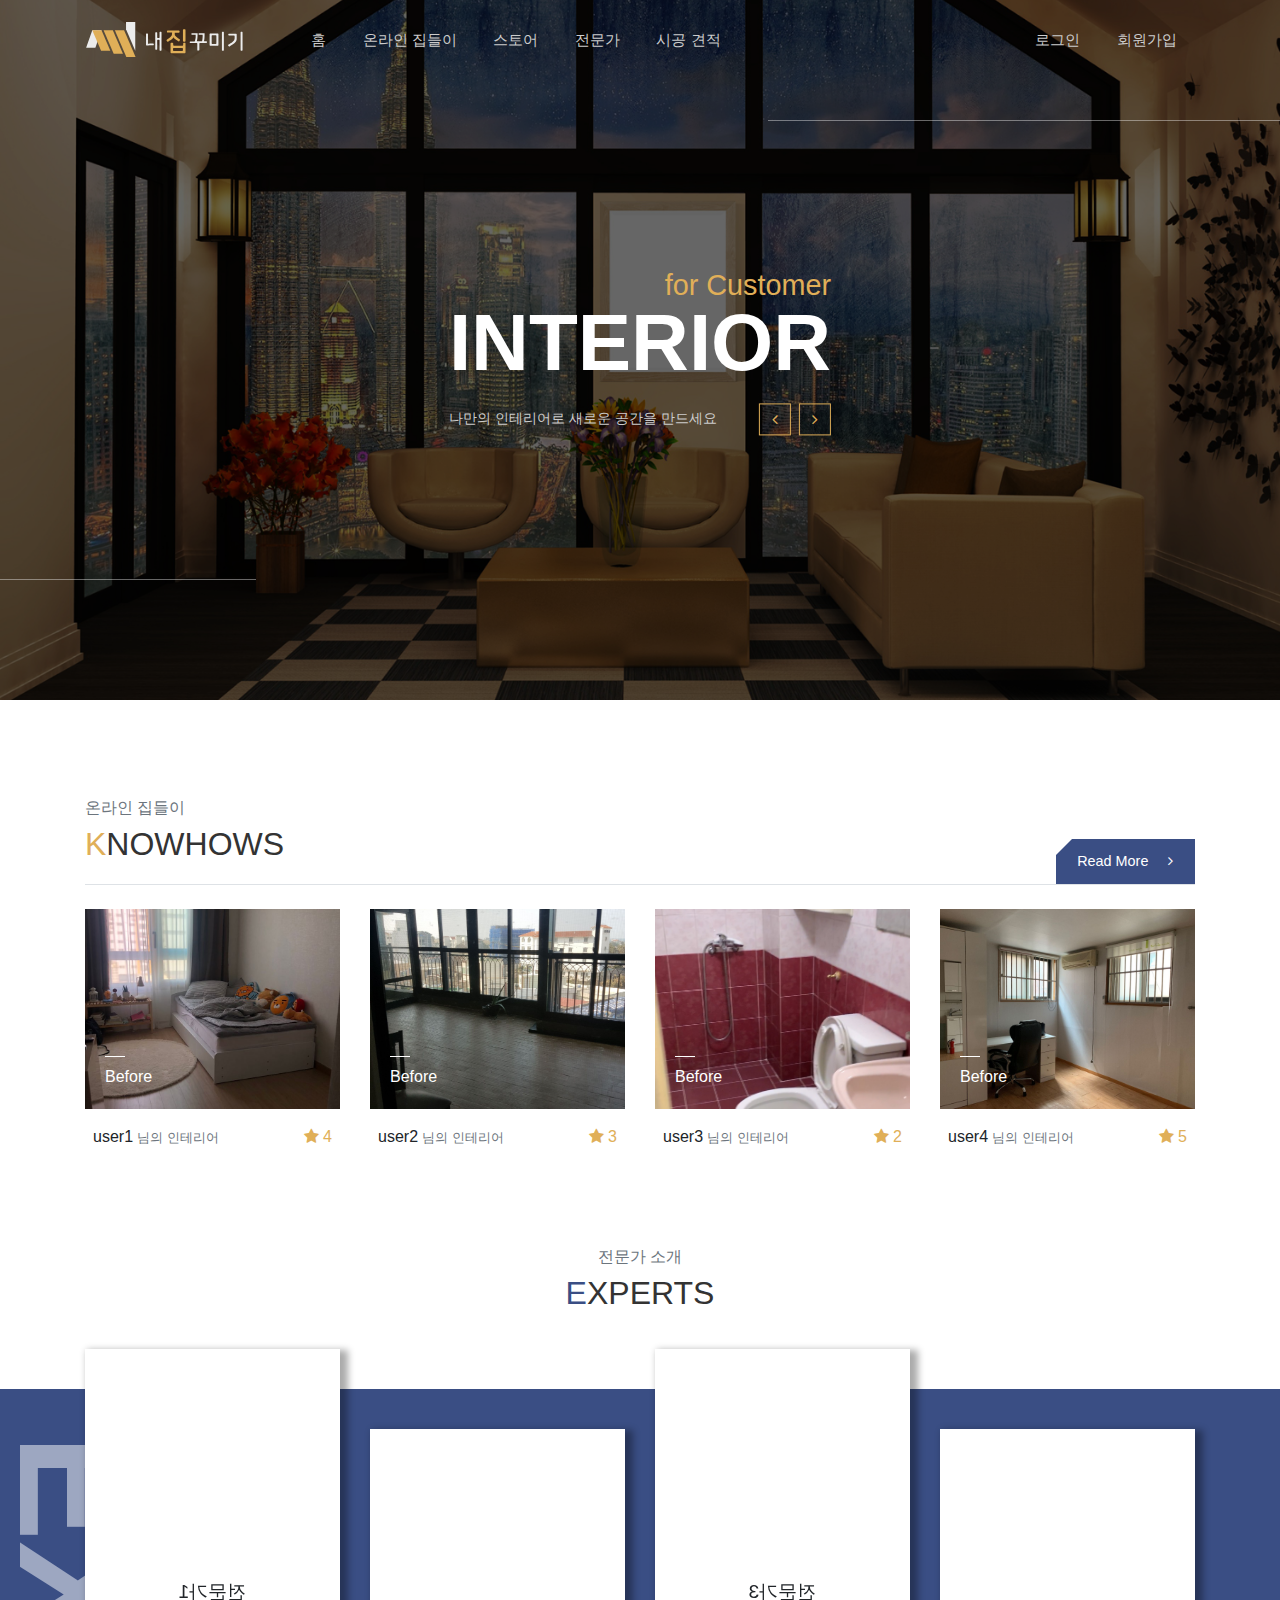
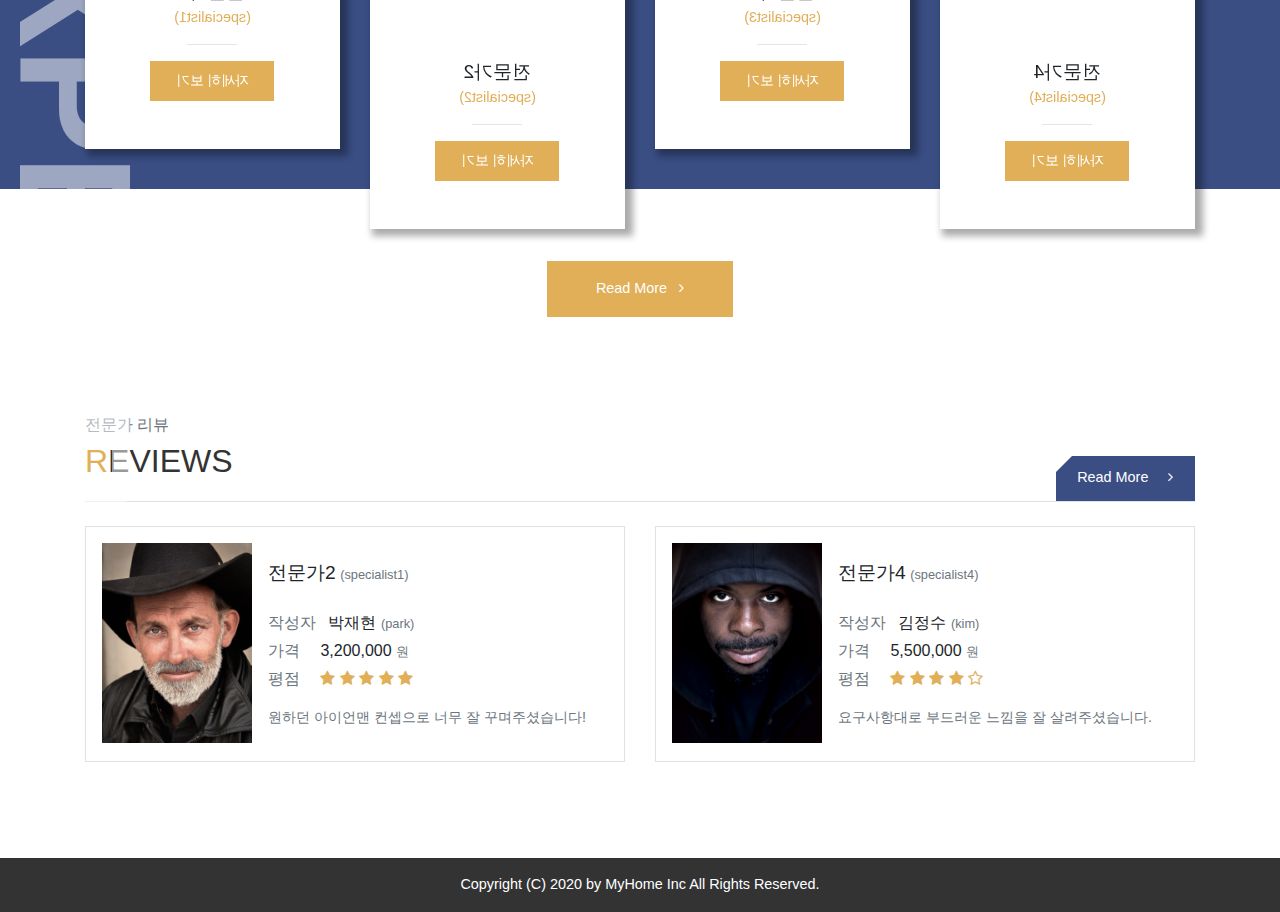
<file: public/index.html>
<!DOCTYPE html>
<html lang="en">
<head>
    <meta charset="UTF-8">
    <meta name="viewport" content="width=device-width, initial-scale=1.0">
    <title>내집꾸미기</title>
    <script src="./resources/jquery-3.4.1.min.js"></script>
    <link rel="stylesheet" href="./resources/bootstrap-4.3.1-dist/css/bootstrap.min.css">
    <script src="./resources/bootstrap-4.3.1-dist/js/bootstrap.min.js"></script>
    <link rel="stylesheet" href="./resources/fontawesome/css/font-awesome.min.css">
    <link rel="stylesheet" href="./resources/css/style.css">
</head>
<body>
    <!-- 헤더영역   -->
    <header>
        <div class="container h-100">
            <div class="d-between h-100">
                <div class="d-align-center">
                    <a href="./index.html">
                        <img src="./resources/images/logo.svg" alt="내집꾸미기" title="내집꾸미기" height="40">
                    </a>
                    <div class="nav ml-5 d-none d-lg-flex">
                        <a href="./index.html">홈</a>
                        <a href="#">온라인 집들이</a>
                        <a href="./store.html">스토어</a>
                        <a href="#">전문가</a>
                        <a href="#">시공 견적</a>
                    </div>
                </div>
                <div class="d-align-center">
                    <div class="auth d-none d-lg-flex">
                        <a href="#">로그인</a>
                        <a href="#">회원가입</a>
                    </div>
                    <div class="menu-icon d-lg-none">
                        <span></span>
                        <span></span>
                        <span></span>
                    </div>
                    <div class="menu d-lg-none">
                        <div class="m-nav">
                            <a href="./index.html">홈</a>
                            <a href="#">온라인 집들이</a>
                            <a href="./store.html">스토어</a>
                            <a href="#">전문가</a>
                            <a href="#">시공 견적</a>
                        </div>
                        <div class="m-auth mt-3">
                            <a href="#">로그인</a>
                            <a href="#">회원가입</a>
                        </div>
                    </div>
                </div>
            </div>
        </div>
    </header>
    <!-- /헤더영역 -->

    <!-- 비주얼 영역 -->
    <input hidden type="radio" name="slide" id="slide-1" checked>
    <input hidden type="radio" name="slide" id="slide-2">
    <input hidden type="radio" name="slide" id="slide-3">
    <input hidden type="radio" name="slide" id="slide-4">
    <input hidden type="radio" name="slide" id="slide-5">
    <input hidden type="radio" name="slide" id="slide-6">
    <input hidden type="radio" name="slide" id="slide-1-copy">
    <input hidden type="radio" name="slide" id="slide-2-copy">
    <input hidden type="radio" name="slide" id="slide-3-copy">
    <input hidden type="radio" name="slide" id="slide-4-copy">
    <input hidden type="radio" name="slide" id="slide-5-copy">
    <input hidden type="radio" name="slide" id="slide-6-copy">
    <div id="visual">
        <div class="design-line"></div>
        <div class="design-line"></div>
        <div class="images">
            <img src="./resources/images/slides/1.jpg" alt="슬라이드 이미지" title="슬라이드 이미지">
            <img src="./resources/images/slides/2.jpg" alt="슬라이드 이미지" title="슬라이드 이미지">
            <img src="./resources/images/slides/3.jpg" alt="슬라이드 이미지" title="슬라이드 이미지">
        </div>
        <div class="position-center">
            <div class="fx-5 text-gold text-right fx-sm-4">for Customer</div>
            <div class="fx-8 text-white font-weight-bolder segoe mt-n4 fx-sm-7">INTERIOR</div>
            <div class="d-between flex-column flex-lg-row">
                <div class="fx-n2 text-gray mb-4 mb-lg-0">나만의 인테리어로 새로운 공간을 만드세요</div>
                <div class="buttons">
                    <div class="left-btn mr-2">
                        <i class="fa fa-angle-left"></i>
                        <label for="slide-5" class="label-1"></label>
                        <label for="slide-1" class="label-2"></label>
                        <label for="slide-6" class="label-3"></label>
                        <label for="slide-3" class="label-4"></label>
                        <label for="slide-5-copy" class="label-1-copy"></label>
                        <label for="slide-1-copy" class="label-2-copy"></label>
                        <label for="slide-6-copy" class="label-3-copy"></label>
                        <label for="slide-3-copy" class="label-4-copy"></label>
                    </div>
                    <div class="right-btn">
                        <i class="fa fa-angle-right"></i>
                        <label for="slide-2" class="label-1"></label>
                        <label for="slide-3" class="label-2"></label>
                        <label for="slide-4" class="label-3"></label>
                        <label for="slide-1" class="label-4"></label>
                        <label for="slide-2-copy" class="label-1-copy"></label>
                        <label for="slide-3-copy" class="label-2-copy"></label>
                        <label for="slide-4-copy" class="label-3-copy"></label>
                        <label for="slide-1-copy" class="label-4-copy"></label>
                    </div>
                </div>
            </div>
        </div>
    </div>
    <!-- /비주얼 영역 -->
    <!-- 온라인 집들이 -->
    <div class="container padding">
        <div class="d-between border-bottom align-items-end">
            <div class="pb-3">
                <span class="text-muted">온라인 집들이</span>
                <div class="title">KNOWHOWS</div>
            </div>
            <button class="button-label">
                Read More
                <i class="fa fa-angle-right ml-3"></i>
            </button>
        </div>
        <div class="row mt-4">
            <div class="col-lg-3 col-md-6 mb-5 mb-lg-0">
                <div class="knowhow-item">
                    <div class="images">
                        <img class="fit-cover" src="./resources/images/knowhows/1_before.jpg" alt="Before 이미지" title="Before 이미지">
                        <img class="fit-cover" src="./resources/images/knowhows/1_after.jpg" alt="After 이미지" title="After 이미지">
                    </div>
                    <div class="mt-3 px-2 d-between">
                        <div>
                            <span>user1</span>
                            <small class="text-muted">님의 인테리어</small>
                        </div>
                        <div class="text-gold">
                            <i class="fa fa-star"></i>
                            4
                        </div>
                    </div>
                </div>
            </div>
            <div class="col-lg-3 col-md-6 mb-5 mb-lg-0">
                <div class="knowhow-item">
                    <div class="images">
                        <img class="fit-cover" src="./resources/images/knowhows/2_before.jpg" alt="Before 이미지" title="Before 이미지">
                        <img class="fit-cover" src="./resources/images/knowhows/2_after.jpg" alt="After 이미지" title="After 이미지">
                    </div>
                    <div class="mt-3 px-2 d-between">
                        <div>
                            <span>user2</span>
                            <small class="text-muted">님의 인테리어</small>
                        </div>
                        <div class="text-gold">
                            <i class="fa fa-star"></i>
                            3
                        </div>
                    </div>
                </div>
            </div>
            <div class="col-lg-3 col-md-6 mb-5 mb-lg-0">
                <div class="knowhow-item">
                    <div class="images">
                        <img class="fit-cover" src="./resources/images/knowhows/3_before.jpg" alt="Before 이미지" title="Before 이미지">
                        <img class="fit-cover" src="./resources/images/knowhows/3_after.jpg" alt="After 이미지" title="After 이미지">
                    </div>
                    <div class="mt-3 px-2 d-between">
                        <div>
                            <span>user3</span>
                            <small class="text-muted">님의 인테리어</small>
                        </div>
                        <div class="text-gold">
                            <i class="fa fa-star"></i>
                            2
                        </div>
                    </div>
                </div>
            </div>
            <div class="col-lg-3 col-md-6 mb-5 mb-lg-0">
                <div class="knowhow-item">
                    <div class="images">
                        <img class="fit-cover" src="./resources/images/knowhows/4_before.jpg" alt="Before 이미지" title="Before 이미지">
                        <img class="fit-cover" src="./resources/images/knowhows/4_after.jpg" alt="After 이미지" title="After 이미지">
                    </div>
                    <div class="mt-3 px-2 d-between">
                        <div>
                            <span>user4</span>
                            <small class="text-muted">님의 인테리어</small>
                        </div>
                        <div class="text-gold">
                            <i class="fa fa-star"></i>
                            5
                        </div>
                    </div>
                </div>
            </div>
        </div>
    </div>
    <!-- /온라인 집들이 -->

    <!-- 전문가 영역 -->
    <div class="text-center text-center pb-5">
        <span class="text-muted">전문가 소개</span>
        <div class="title blue">EXPERTS</div>
    </div>
    <div class="bg-blue my-4 position-relative">
        <div class="design-text d-none d-lg-block">EXPERTS</div>
        <div class="container">
            <div class="row">
                <div class="expert-item col-lg-3 col-6 mb-4 mb-lg-0">
                    <div class="inner">
                        <div class="front">
                            <img class="fit-cover" src="./resources/images/specialist/specialist1.jpg" alt="전문가 이미지" title="전문가 이미지">
                        </div>
                        <div class="back bg-white px-3 py-5 d-flex flex-column-reverse">
                            <div class="d-flex flex-column align-items-center">
                                <div class="fx-2">전문가1</div>
                                <div class="fx-n2 text-gold">(specialist1)</div>
                                <hr style="width: 50px;">
                                <button class="hover-opacity bg-gold text-white fx-n2 px-4 py-2">자세히 보기</button>
                            </div>
                        </div>
                    </div>
                </div>
                <div class="expert-item col-lg-3 col-6 mb-4 mb-lg-0">
                    <div class="inner">
                        <div class="front">
                            <img class="fit-cover" src="./resources/images/specialist/specialist2.jpg" alt="전문가 이미지" title="전문가 이미지">
                        </div>
                        <div class="back bg-white px-3 py-5 d-flex flex-column-reverse">
                            <div class="d-flex flex-column align-items-center">
                                <div class="fx-2">전문가2</div>
                                <div class="fx-n2 text-gold">(specialist2)</div>
                                <hr style="width: 50px;">
                                <button class="hover-opacity bg-gold text-white fx-n2 px-4 py-2">자세히 보기</button>
                            </div>
                        </div>
                    </div>
                </div>
                <div class="expert-item col-lg-3 col-6">
                    <div class="inner">
                        <div class="front">
                            <img class="fit-cover" src="./resources/images/specialist/specialist3.jpg" alt="전문가 이미지" title="전문가 이미지">
                        </div>
                        <div class="back bg-white px-3 py-5 d-flex flex-column-reverse">
                            <div class="d-flex flex-column align-items-center">
                                <div class="fx-2">전문가3</div>
                                <div class="fx-n2 text-gold">(specialist3)</div>
                                <hr style="width: 50px;">
                                <button class="hover-opacity bg-gold text-white fx-n2 px-4 py-2">자세히 보기</button>
                            </div>
                        </div>
                    </div>
                </div>
                <div class="expert-item col-lg-3 col-6">
                    <div class="inner">
                        <div class="front">
                            <img class="fit-cover" src="./resources/images/specialist/specialist4.jpg" alt="전문가 이미지" title="전문가 이미지">
                        </div>
                        <div class="back bg-white px-3 py-5 d-flex flex-column-reverse">
                            <div class="d-flex flex-column align-items-center">
                                <div class="fx-2">전문가4</div>
                                <div class="fx-n2 text-gold">(specialist4)</div>
                                <hr style="width: 50px;">
                                <button class="hover-opacity bg-gold text-white fx-n2 px-4 py-2">자세히 보기</button>
                            </div>
                        </div>
                    </div>
                </div>
            </div>
        </div>
    </div>
    <div class="text-center pt-5">
        <button class="bg-gold text-white px-5 py-3 fx-n2 hover-opacity">
            Read More
            <i class="fa fa-angle-right ml-2"></i>
        </button>
    </div>
    <!-- /전문가 영역 -->

    <!-- 리뷰 영역 -->
    <div class="container padding">
        <div class="d-between border-bottom align-items-end">
            <div class="pb-3">
                <span class="text-muted">전문가 리뷰</span>
                <div class="title">REVIEWS</div>
            </div>
            <button class="button-label">
                Read More
                <i class="fa fa-angle-right ml-3"></i>
            </button>
        </div>
        <div class="row mt-4">
            <div class="col-lg-6 mb-4 mb-lg-0">
                <div class="review-item d-flex p-3 border">
                    <div class="image">
                        <img src="./resources/images/specialist/specialist2.jpg" alt="전문가 이미지" title="전문가 이미지" class="fit-cover">
                    </div>
                    <div class="info p-3">
                        <div>
                            <span class="fx-2">전문가2</span>
                            <small class="text-muted">(specialist1)</small>
                        </div>
                        <div class="mt-4">
                            <span class="text-muted">작성자</span>
                            <span class="ml-2">박재현</span>
                            <small class="text-muted">(park)</small>
                        </div>
                        <div class="mt-1">
                            <span class="text-muted">가격</span>
                            <span class="ml-3">3,200,000</span>
                            <small class="text-muted">원</small>
                        </div>
                        <div class="mt-1">
                            <span class="text-muted">평점</span>
                            <span class="ml-3 text-gold">
                                <i class="fa fa-star"></i>
                                <i class="fa fa-star"></i>
                                <i class="fa fa-star"></i>
                                <i class="fa fa-star"></i>
                                <i class="fa fa-star"></i>
                            </span>
                        </div>
                        <div class="mt-3">
                            <p class="text-ellipsis fx-n2 text-muted">원하던 아이언맨 컨셉으로 너무 잘 꾸며주셨습니다!</p>
                        </div>
                    </div>
                </div>
            </div>
            <div class="col-lg-6 mb-4 mb-lg-0">
                <div class="review-item d-flex p-3 border">
                    <div class="image">
                        <img src="./resources/images/specialist/specialist4.jpg" alt="전문가 이미지" title="전문가 이미지" class="fit-cover">
                    </div>
                    <div class="info p-3">
                        <div>
                            <span class="fx-2">전문가4</span>
                            <small class="text-muted">(specialist4)</small>
                        </div>
                        <div class="mt-4">
                            <span class="text-muted">작성자</span>
                            <span class="ml-2">김정수</span>
                            <small class="text-muted">(kim)</small>
                        </div>
                        <div class="mt-1">
                            <span class="text-muted">가격</span>
                            <span class="ml-3">5,500,000</span>
                            <small class="text-muted">원</small>
                        </div>
                        <div class="mt-1">
                            <span class="text-muted">평점</span>
                            <span class="ml-3 text-gold">
                                <i class="fa fa-star"></i>
                                <i class="fa fa-star"></i>
                                <i class="fa fa-star"></i>
                                <i class="fa fa-star"></i>
                                <i class="fa fa-star-o"></i>
                            </span>
                        </div>
                        <div class="mt-3">
                            <p class="text-ellipsis fx-n2 text-muted">요구사항대로 부드러운 느낌을 잘 살려주셨습니다.</p>
                        </div>
                    </div>
                </div>
            </div>
        </div>
    </div>
    <!-- /리뷰 영역 -->
    <!-- 푸터 영역 -->
    <footer style="background-color: #333;">
        <div class="text-white fx-n2 text-center py-3">Copyright (C) 2020 by MyHome Inc All Rights Reserved.</div>
    </footer>
    <!-- /푸터 영역 -->
</body>
</html>
</file>
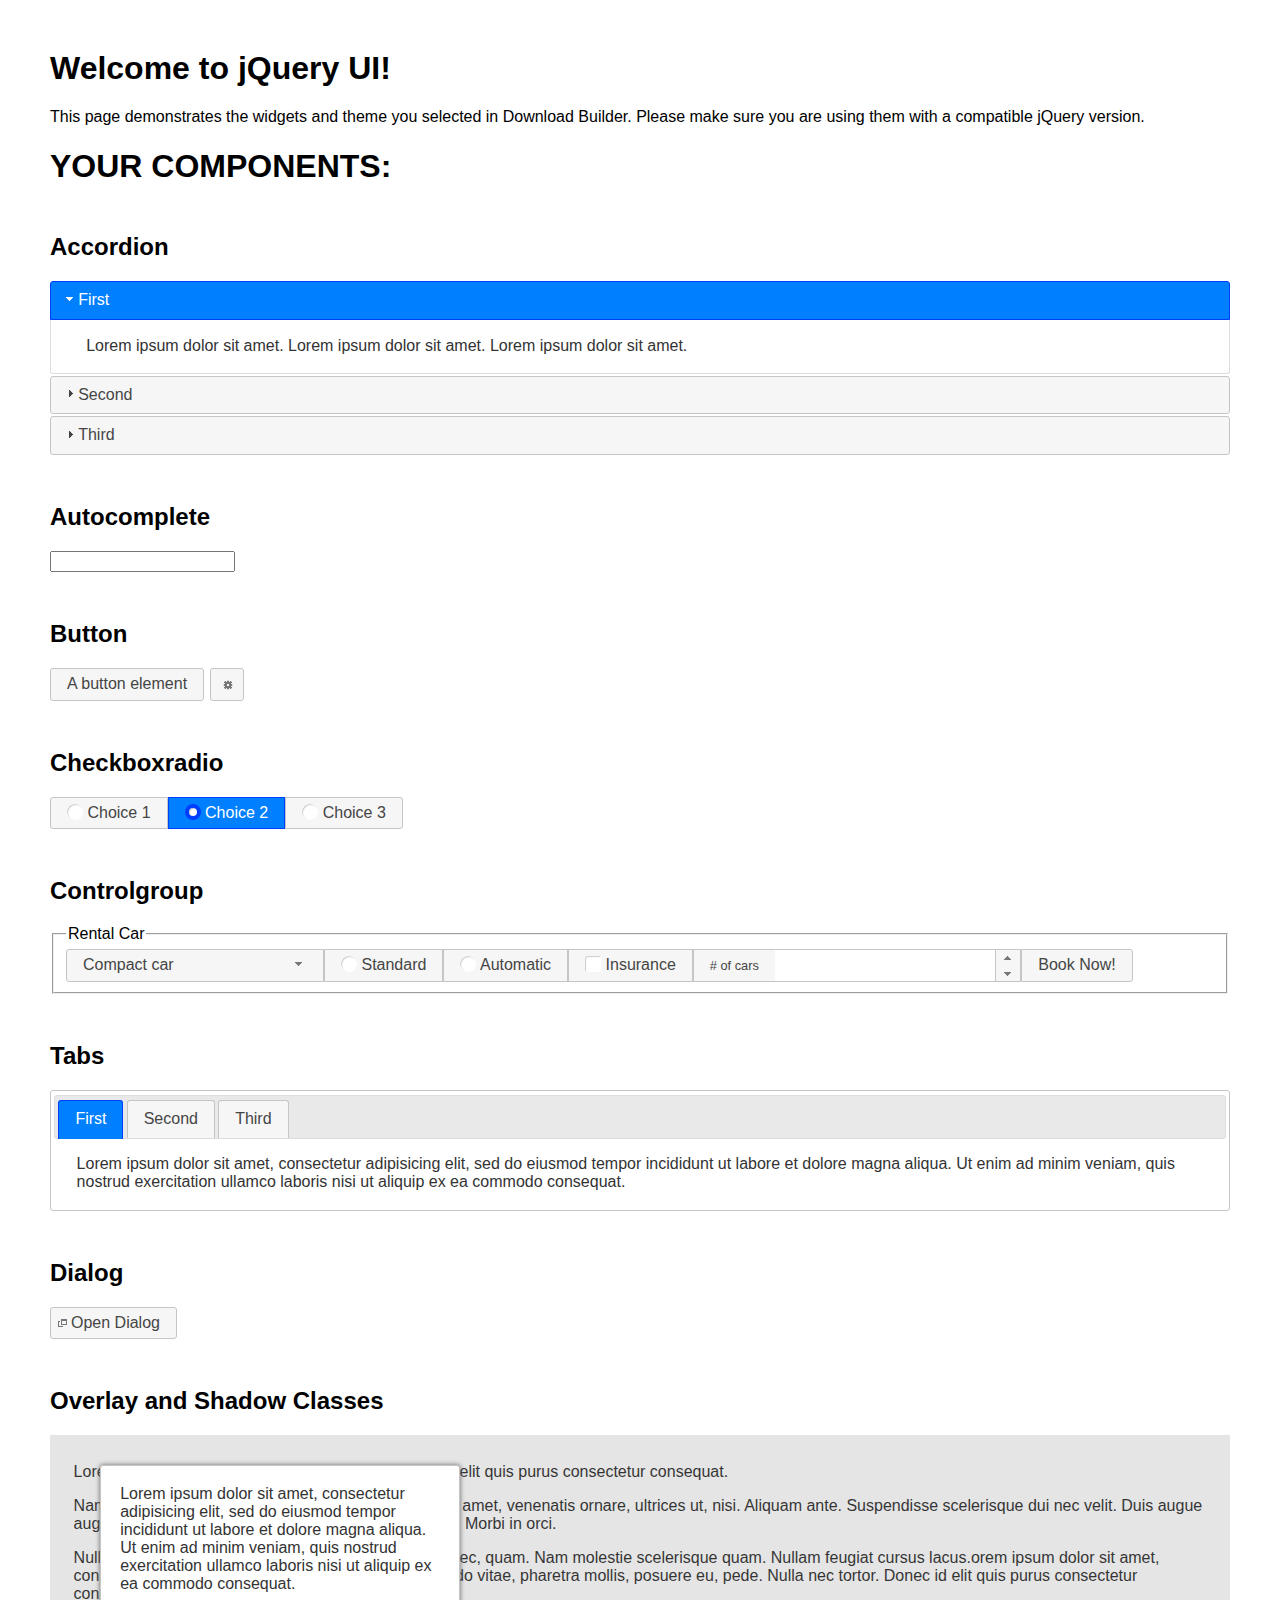
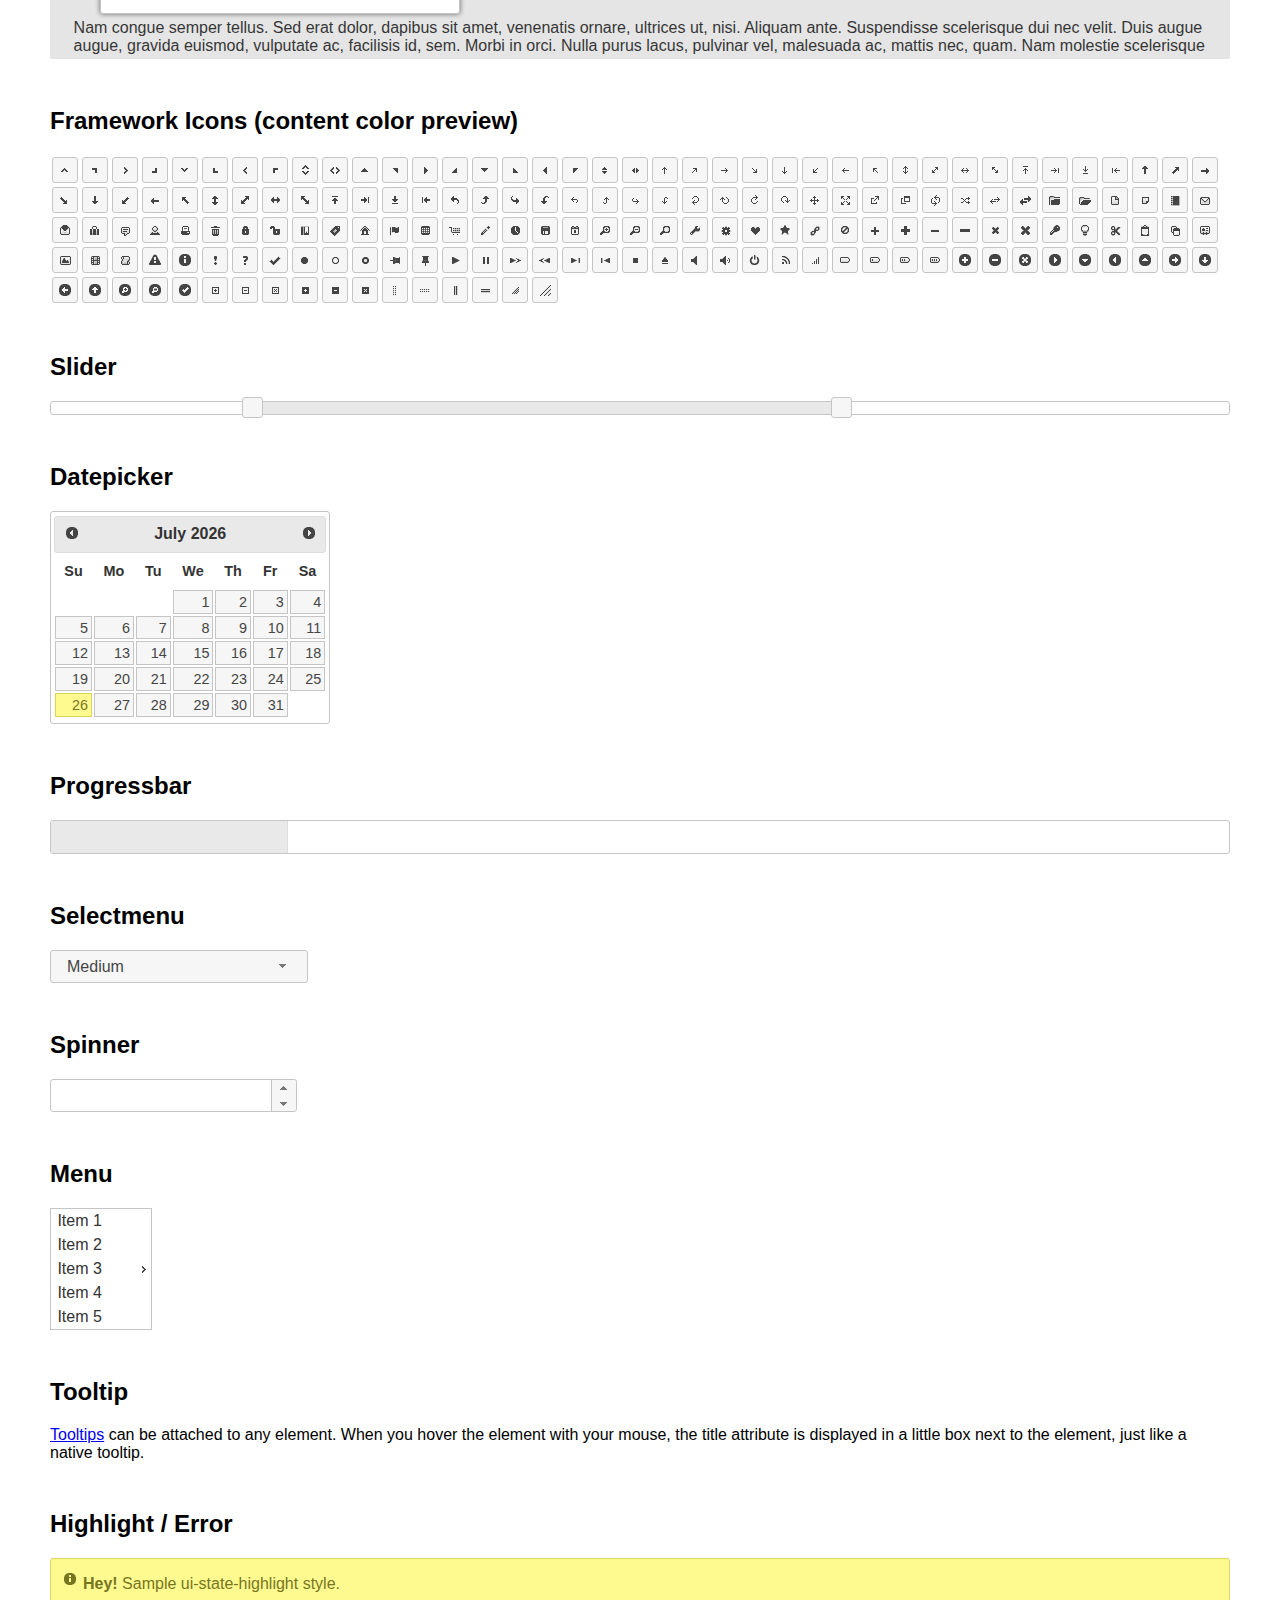
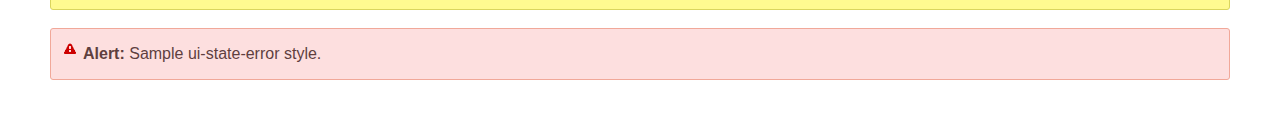
<file: public/resources/jquery-ui-1.12.1.custom/index.html>
<!doctype html>
<html lang="us">
<head>
	<meta charset="utf-8">
	<title>jQuery UI Example Page</title>
	<link href="jquery-ui.css" rel="stylesheet">
	<style>
	body{
		font-family: "Trebuchet MS", sans-serif;
		margin: 50px;
	}
	.demoHeaders {
		margin-top: 2em;
	}
	#dialog-link {
		padding: .4em 1em .4em 20px;
		text-decoration: none;
		position: relative;
	}
	#dialog-link span.ui-icon {
		margin: 0 5px 0 0;
		position: absolute;
		left: .2em;
		top: 50%;
		margin-top: -8px;
	}
	#icons {
		margin: 0;
		padding: 0;
	}
	#icons li {
		margin: 2px;
		position: relative;
		padding: 4px 0;
		cursor: pointer;
		float: left;
		list-style: none;
	}
	#icons span.ui-icon {
		float: left;
		margin: 0 4px;
	}
	.fakewindowcontain .ui-widget-overlay {
		position: absolute;
	}
	select {
		width: 200px;
	}
	</style>
</head>
<body>

<h1>Welcome to jQuery UI!</h1>

<div class="ui-widget">
	<p>This page demonstrates the widgets and theme you selected in Download Builder. Please make sure you are using them with a compatible jQuery version.</p>
</div>

<h1>YOUR COMPONENTS:</h1>


<!-- Accordion -->
<h2 class="demoHeaders">Accordion</h2>
<div id="accordion">
	<h3>First</h3>
	<div>Lorem ipsum dolor sit amet. Lorem ipsum dolor sit amet. Lorem ipsum dolor sit amet.</div>
	<h3>Second</h3>
	<div>Phasellus mattis tincidunt nibh.</div>
	<h3>Third</h3>
	<div>Nam dui erat, auctor a, dignissim quis.</div>
</div>



<!-- Autocomplete -->
<h2 class="demoHeaders">Autocomplete</h2>
<div>
	<input id="autocomplete" title="type &quot;a&quot;">
</div>



<!-- Button -->
<h2 class="demoHeaders">Button</h2>
<button id="button">A button element</button>
<button id="button-icon">An icon-only button</button>



<!-- Checkboxradio -->
<h2 class="demoHeaders">Checkboxradio</h2>
<form style="margin-top: 1em;">
	<div id="radioset">
		<input type="radio" id="radio1" name="radio"><label for="radio1">Choice 1</label>
		<input type="radio" id="radio2" name="radio" checked="checked"><label for="radio2">Choice 2</label>
		<input type="radio" id="radio3" name="radio"><label for="radio3">Choice 3</label>
	</div>
</form>



<!-- Controlgroup -->
<h2 class="demoHeaders">Controlgroup</h2>
<fieldset>
	<legend>Rental Car</legend>
	<div id="controlgroup">
		<select id="car-type">
			<option>Compact car</option>
			<option>Midsize car</option>
			<option>Full size car</option>
			<option>SUV</option>
			<option>Luxury</option>
			<option>Truck</option>
			<option>Van</option>
		</select>
		<label for="transmission-standard">Standard</label>
		<input type="radio" name="transmission" id="transmission-standard">
		<label for="transmission-automatic">Automatic</label>
		<input type="radio" name="transmission" id="transmission-automatic">
		<label for="insurance">Insurance</label>
		<input type="checkbox" name="insurance" id="insurance">
		<label for="horizontal-spinner" class="ui-controlgroup-label"># of cars</label>
		<input id="horizontal-spinner" class="ui-spinner-input">
		<button>Book Now!</button>
	</div>
</fieldset>



<!-- Tabs -->
<h2 class="demoHeaders">Tabs</h2>
<div id="tabs">
	<ul>
		<li><a href="#tabs-1">First</a></li>
		<li><a href="#tabs-2">Second</a></li>
		<li><a href="#tabs-3">Third</a></li>
	</ul>
	<div id="tabs-1">Lorem ipsum dolor sit amet, consectetur adipisicing elit, sed do eiusmod tempor incididunt ut labore et dolore magna aliqua. Ut enim ad minim veniam, quis nostrud exercitation ullamco laboris nisi ut aliquip ex ea commodo consequat.</div>
	<div id="tabs-2">Phasellus mattis tincidunt nibh. Cras orci urna, blandit id, pretium vel, aliquet ornare, felis. Maecenas scelerisque sem non nisl. Fusce sed lorem in enim dictum bibendum.</div>
	<div id="tabs-3">Nam dui erat, auctor a, dignissim quis, sollicitudin eu, felis. Pellentesque nisi urna, interdum eget, sagittis et, consequat vestibulum, lacus. Mauris porttitor ullamcorper augue.</div>
</div>



<h2 class="demoHeaders">Dialog</h2>
<p>
	<button id="dialog-link" class="ui-button ui-corner-all ui-widget">
		<span class="ui-icon ui-icon-newwin"></span>Open Dialog
	</button>
</p>

<h2 class="demoHeaders">Overlay and Shadow Classes</h2>
<div style="position: relative; width: 96%; height: 200px; padding:1% 2%; overflow:hidden;" class="fakewindowcontain">
	<p>Lorem ipsum dolor sit amet,  Nulla nec tortor. Donec id elit quis purus consectetur consequat. </p><p>Nam congue semper tellus. Sed erat dolor, dapibus sit amet, venenatis ornare, ultrices ut, nisi. Aliquam ante. Suspendisse scelerisque dui nec velit. Duis augue augue, gravida euismod, vulputate ac, facilisis id, sem. Morbi in orci. </p><p>Nulla purus lacus, pulvinar vel, malesuada ac, mattis nec, quam. Nam molestie scelerisque quam. Nullam feugiat cursus lacus.orem ipsum dolor sit amet, consectetur adipiscing elit. Donec libero risus, commodo vitae, pharetra mollis, posuere eu, pede. Nulla nec tortor. Donec id elit quis purus consectetur consequat. </p><p>Nam congue semper tellus. Sed erat dolor, dapibus sit amet, venenatis ornare, ultrices ut, nisi. Aliquam ante. Suspendisse scelerisque dui nec velit. Duis augue augue, gravida euismod, vulputate ac, facilisis id, sem. Morbi in orci. Nulla purus lacus, pulvinar vel, malesuada ac, mattis nec, quam. Nam molestie scelerisque quam. </p><p>Nullam feugiat cursus lacus.orem ipsum dolor sit amet, consectetur adipiscing elit. Donec libero risus, commodo vitae, pharetra mollis, posuere eu, pede. Nulla nec tortor. Donec id elit quis purus consectetur consequat. Nam congue semper tellus. Sed erat dolor, dapibus sit amet, venenatis ornare, ultrices ut, nisi. Aliquam ante. </p><p>Suspendisse scelerisque dui nec velit. Duis augue augue, gravida euismod, vulputate ac, facilisis id, sem. Morbi in orci. Nulla purus lacus, pulvinar vel, malesuada ac, mattis nec, quam. Nam molestie scelerisque quam. Nullam feugiat cursus lacus.orem ipsum dolor sit amet, consectetur adipiscing elit. Donec libero risus, commodo vitae, pharetra mollis, posuere eu, pede. Nulla nec tortor. Donec id elit quis purus consectetur consequat. Nam congue semper tellus. Sed erat dolor, dapibus sit amet, venenatis ornare, ultrices ut, nisi. </p>

	<!-- ui-dialog -->
	<div class="ui-widget-overlay ui-front"></div>
	<div style="position: absolute; width: 320px; left: 50px; top: 30px; padding: 1.2em" class="ui-widget ui-front ui-widget-content ui-corner-all ui-widget-shadow">
		Lorem ipsum dolor sit amet, consectetur adipisicing elit, sed do eiusmod tempor incididunt ut labore et dolore magna aliqua. Ut enim ad minim veniam, quis nostrud exercitation ullamco laboris nisi ut aliquip ex ea commodo consequat.
	</div>

</div>

<!-- ui-dialog -->
<div id="dialog" title="Dialog Title">
	<p>Lorem ipsum dolor sit amet, consectetur adipisicing elit, sed do eiusmod tempor incididunt ut labore et dolore magna aliqua. Ut enim ad minim veniam, quis nostrud exercitation ullamco laboris nisi ut aliquip ex ea commodo consequat.</p>
</div>



<h2 class="demoHeaders">Framework Icons (content color preview)</h2>
<ul id="icons" class="ui-widget ui-helper-clearfix">
	<li class="ui-state-default ui-corner-all" title=".ui-icon-caret-1-n"><span class="ui-icon ui-icon-caret-1-n"></span></li>
	<li class="ui-state-default ui-corner-all" title=".ui-icon-caret-1-ne"><span class="ui-icon ui-icon-caret-1-ne"></span></li>
	<li class="ui-state-default ui-corner-all" title=".ui-icon-caret-1-e"><span class="ui-icon ui-icon-caret-1-e"></span></li>
	<li class="ui-state-default ui-corner-all" title=".ui-icon-caret-1-se"><span class="ui-icon ui-icon-caret-1-se"></span></li>
	<li class="ui-state-default ui-corner-all" title=".ui-icon-caret-1-s"><span class="ui-icon ui-icon-caret-1-s"></span></li>
	<li class="ui-state-default ui-corner-all" title=".ui-icon-caret-1-sw"><span class="ui-icon ui-icon-caret-1-sw"></span></li>
	<li class="ui-state-default ui-corner-all" title=".ui-icon-caret-1-w"><span class="ui-icon ui-icon-caret-1-w"></span></li>
	<li class="ui-state-default ui-corner-all" title=".ui-icon-caret-1-nw"><span class="ui-icon ui-icon-caret-1-nw"></span></li>
	<li class="ui-state-default ui-corner-all" title=".ui-icon-caret-2-n-s"><span class="ui-icon ui-icon-caret-2-n-s"></span></li>
	<li class="ui-state-default ui-corner-all" title=".ui-icon-caret-2-e-w"><span class="ui-icon ui-icon-caret-2-e-w"></span></li>
	<li class="ui-state-default ui-corner-all" title=".ui-icon-triangle-1-n"><span class="ui-icon ui-icon-triangle-1-n"></span></li>
	<li class="ui-state-default ui-corner-all" title=".ui-icon-triangle-1-ne"><span class="ui-icon ui-icon-triangle-1-ne"></span></li>
	<li class="ui-state-default ui-corner-all" title=".ui-icon-triangle-1-e"><span class="ui-icon ui-icon-triangle-1-e"></span></li>
	<li class="ui-state-default ui-corner-all" title=".ui-icon-triangle-1-se"><span class="ui-icon ui-icon-triangle-1-se"></span></li>
	<li class="ui-state-default ui-corner-all" title=".ui-icon-triangle-1-s"><span class="ui-icon ui-icon-triangle-1-s"></span></li>
	<li class="ui-state-default ui-corner-all" title=".ui-icon-triangle-1-sw"><span class="ui-icon ui-icon-triangle-1-sw"></span></li>
	<li class="ui-state-default ui-corner-all" title=".ui-icon-triangle-1-w"><span class="ui-icon ui-icon-triangle-1-w"></span></li>
	<li class="ui-state-default ui-corner-all" title=".ui-icon-triangle-1-nw"><span class="ui-icon ui-icon-triangle-1-nw"></span></li>
	<li class="ui-state-default ui-corner-all" title=".ui-icon-triangle-2-n-s"><span class="ui-icon ui-icon-triangle-2-n-s"></span></li>
	<li class="ui-state-default ui-corner-all" title=".ui-icon-triangle-2-e-w"><span class="ui-icon ui-icon-triangle-2-e-w"></span></li>
	<li class="ui-state-default ui-corner-all" title=".ui-icon-arrow-1-n"><span class="ui-icon ui-icon-arrow-1-n"></span></li>
	<li class="ui-state-default ui-corner-all" title=".ui-icon-arrow-1-ne"><span class="ui-icon ui-icon-arrow-1-ne"></span></li>
	<li class="ui-state-default ui-corner-all" title=".ui-icon-arrow-1-e"><span class="ui-icon ui-icon-arrow-1-e"></span></li>
	<li class="ui-state-default ui-corner-all" title=".ui-icon-arrow-1-se"><span class="ui-icon ui-icon-arrow-1-se"></span></li>
	<li class="ui-state-default ui-corner-all" title=".ui-icon-arrow-1-s"><span class="ui-icon ui-icon-arrow-1-s"></span></li>
	<li class="ui-state-default ui-corner-all" title=".ui-icon-arrow-1-sw"><span class="ui-icon ui-icon-arrow-1-sw"></span></li>
	<li class="ui-state-default ui-corner-all" title=".ui-icon-arrow-1-w"><span class="ui-icon ui-icon-arrow-1-w"></span></li>
	<li class="ui-state-default ui-corner-all" title=".ui-icon-arrow-1-nw"><span class="ui-icon ui-icon-arrow-1-nw"></span></li>
	<li class="ui-state-default ui-corner-all" title=".ui-icon-arrow-2-n-s"><span class="ui-icon ui-icon-arrow-2-n-s"></span></li>
	<li class="ui-state-default ui-corner-all" title=".ui-icon-arrow-2-ne-sw"><span class="ui-icon ui-icon-arrow-2-ne-sw"></span></li>
	<li class="ui-state-default ui-corner-all" title=".ui-icon-arrow-2-e-w"><span class="ui-icon ui-icon-arrow-2-e-w"></span></li>
	<li class="ui-state-default ui-corner-all" title=".ui-icon-arrow-2-se-nw"><span class="ui-icon ui-icon-arrow-2-se-nw"></span></li>
	<li class="ui-state-default ui-corner-all" title=".ui-icon-arrowstop-1-n"><span class="ui-icon ui-icon-arrowstop-1-n"></span></li>
	<li class="ui-state-default ui-corner-all" title=".ui-icon-arrowstop-1-e"><span class="ui-icon ui-icon-arrowstop-1-e"></span></li>
	<li class="ui-state-default ui-corner-all" title=".ui-icon-arrowstop-1-s"><span class="ui-icon ui-icon-arrowstop-1-s"></span></li>
	<li class="ui-state-default ui-corner-all" title=".ui-icon-arrowstop-1-w"><span class="ui-icon ui-icon-arrowstop-1-w"></span></li>
	<li class="ui-state-default ui-corner-all" title=".ui-icon-arrowthick-1-n"><span class="ui-icon ui-icon-arrowthick-1-n"></span></li>
	<li class="ui-state-default ui-corner-all" title=".ui-icon-arrowthick-1-ne"><span class="ui-icon ui-icon-arrowthick-1-ne"></span></li>
	<li class="ui-state-default ui-corner-all" title=".ui-icon-arrowthick-1-e"><span class="ui-icon ui-icon-arrowthick-1-e"></span></li>
	<li class="ui-state-default ui-corner-all" title=".ui-icon-arrowthick-1-se"><span class="ui-icon ui-icon-arrowthick-1-se"></span></li>
	<li class="ui-state-default ui-corner-all" title=".ui-icon-arrowthick-1-s"><span class="ui-icon ui-icon-arrowthick-1-s"></span></li>
	<li class="ui-state-default ui-corner-all" title=".ui-icon-arrowthick-1-sw"><span class="ui-icon ui-icon-arrowthick-1-sw"></span></li>
	<li class="ui-state-default ui-corner-all" title=".ui-icon-arrowthick-1-w"><span class="ui-icon ui-icon-arrowthick-1-w"></span></li>
	<li class="ui-state-default ui-corner-all" title=".ui-icon-arrowthick-1-nw"><span class="ui-icon ui-icon-arrowthick-1-nw"></span></li>
	<li class="ui-state-default ui-corner-all" title=".ui-icon-arrowthick-2-n-s"><span class="ui-icon ui-icon-arrowthick-2-n-s"></span></li>
	<li class="ui-state-default ui-corner-all" title=".ui-icon-arrowthick-2-ne-sw"><span class="ui-icon ui-icon-arrowthick-2-ne-sw"></span></li>
	<li class="ui-state-default ui-corner-all" title=".ui-icon-arrowthick-2-e-w"><span class="ui-icon ui-icon-arrowthick-2-e-w"></span></li>
	<li class="ui-state-default ui-corner-all" title=".ui-icon-arrowthick-2-se-nw"><span class="ui-icon ui-icon-arrowthick-2-se-nw"></span></li>
	<li class="ui-state-default ui-corner-all" title=".ui-icon-arrowthickstop-1-n"><span class="ui-icon ui-icon-arrowthickstop-1-n"></span></li>
	<li class="ui-state-default ui-corner-all" title=".ui-icon-arrowthickstop-1-e"><span class="ui-icon ui-icon-arrowthickstop-1-e"></span></li>
	<li class="ui-state-default ui-corner-all" title=".ui-icon-arrowthickstop-1-s"><span class="ui-icon ui-icon-arrowthickstop-1-s"></span></li>
	<li class="ui-state-default ui-corner-all" title=".ui-icon-arrowthickstop-1-w"><span class="ui-icon ui-icon-arrowthickstop-1-w"></span></li>
	<li class="ui-state-default ui-corner-all" title=".ui-icon-arrowreturnthick-1-w"><span class="ui-icon ui-icon-arrowreturnthick-1-w"></span></li>
	<li class="ui-state-default ui-corner-all" title=".ui-icon-arrowreturnthick-1-n"><span class="ui-icon ui-icon-arrowreturnthick-1-n"></span></li>
	<li class="ui-state-default ui-corner-all" title=".ui-icon-arrowreturnthick-1-e"><span class="ui-icon ui-icon-arrowreturnthick-1-e"></span></li>
	<li class="ui-state-default ui-corner-all" title=".ui-icon-arrowreturnthick-1-s"><span class="ui-icon ui-icon-arrowreturnthick-1-s"></span></li>
	<li class="ui-state-default ui-corner-all" title=".ui-icon-arrowreturn-1-w"><span class="ui-icon ui-icon-arrowreturn-1-w"></span></li>
	<li class="ui-state-default ui-corner-all" title=".ui-icon-arrowreturn-1-n"><span class="ui-icon ui-icon-arrowreturn-1-n"></span></li>
	<li class="ui-state-default ui-corner-all" title=".ui-icon-arrowreturn-1-e"><span class="ui-icon ui-icon-arrowreturn-1-e"></span></li>
	<li class="ui-state-default ui-corner-all" title=".ui-icon-arrowreturn-1-s"><span class="ui-icon ui-icon-arrowreturn-1-s"></span></li>
	<li class="ui-state-default ui-corner-all" title=".ui-icon-arrowrefresh-1-w"><span class="ui-icon ui-icon-arrowrefresh-1-w"></span></li>
	<li class="ui-state-default ui-corner-all" title=".ui-icon-arrowrefresh-1-n"><span class="ui-icon ui-icon-arrowrefresh-1-n"></span></li>
	<li class="ui-state-default ui-corner-all" title=".ui-icon-arrowrefresh-1-e"><span class="ui-icon ui-icon-arrowrefresh-1-e"></span></li>
	<li class="ui-state-default ui-corner-all" title=".ui-icon-arrowrefresh-1-s"><span class="ui-icon ui-icon-arrowrefresh-1-s"></span></li>
	<li class="ui-state-default ui-corner-all" title=".ui-icon-arrow-4"><span class="ui-icon ui-icon-arrow-4"></span></li>
	<li class="ui-state-default ui-corner-all" title=".ui-icon-arrow-4-diag"><span class="ui-icon ui-icon-arrow-4-diag"></span></li>
	<li class="ui-state-default ui-corner-all" title=".ui-icon-extlink"><span class="ui-icon ui-icon-extlink"></span></li>
	<li class="ui-state-default ui-corner-all" title=".ui-icon-newwin"><span class="ui-icon ui-icon-newwin"></span></li>
	<li class="ui-state-default ui-corner-all" title=".ui-icon-refresh"><span class="ui-icon ui-icon-refresh"></span></li>
	<li class="ui-state-default ui-corner-all" title=".ui-icon-shuffle"><span class="ui-icon ui-icon-shuffle"></span></li>
	<li class="ui-state-default ui-corner-all" title=".ui-icon-transfer-e-w"><span class="ui-icon ui-icon-transfer-e-w"></span></li>
	<li class="ui-state-default ui-corner-all" title=".ui-icon-transferthick-e-w"><span class="ui-icon ui-icon-transferthick-e-w"></span></li>
	<li class="ui-state-default ui-corner-all" title=".ui-icon-folder-collapsed"><span class="ui-icon ui-icon-folder-collapsed"></span></li>
	<li class="ui-state-default ui-corner-all" title=".ui-icon-folder-open"><span class="ui-icon ui-icon-folder-open"></span></li>
	<li class="ui-state-default ui-corner-all" title=".ui-icon-document"><span class="ui-icon ui-icon-document"></span></li>
	<li class="ui-state-default ui-corner-all" title=".ui-icon-document-b"><span class="ui-icon ui-icon-document-b"></span></li>
	<li class="ui-state-default ui-corner-all" title=".ui-icon-note"><span class="ui-icon ui-icon-note"></span></li>
	<li class="ui-state-default ui-corner-all" title=".ui-icon-mail-closed"><span class="ui-icon ui-icon-mail-closed"></span></li>
	<li class="ui-state-default ui-corner-all" title=".ui-icon-mail-open"><span class="ui-icon ui-icon-mail-open"></span></li>
	<li class="ui-state-default ui-corner-all" title=".ui-icon-suitcase"><span class="ui-icon ui-icon-suitcase"></span></li>
	<li class="ui-state-default ui-corner-all" title=".ui-icon-comment"><span class="ui-icon ui-icon-comment"></span></li>
	<li class="ui-state-default ui-corner-all" title=".ui-icon-person"><span class="ui-icon ui-icon-person"></span></li>
	<li class="ui-state-default ui-corner-all" title=".ui-icon-print"><span class="ui-icon ui-icon-print"></span></li>
	<li class="ui-state-default ui-corner-all" title=".ui-icon-trash"><span class="ui-icon ui-icon-trash"></span></li>
	<li class="ui-state-default ui-corner-all" title=".ui-icon-locked"><span class="ui-icon ui-icon-locked"></span></li>
	<li class="ui-state-default ui-corner-all" title=".ui-icon-unlocked"><span class="ui-icon ui-icon-unlocked"></span></li>
	<li class="ui-state-default ui-corner-all" title=".ui-icon-bookmark"><span class="ui-icon ui-icon-bookmark"></span></li>
	<li class="ui-state-default ui-corner-all" title=".ui-icon-tag"><span class="ui-icon ui-icon-tag"></span></li>
	<li class="ui-state-default ui-corner-all" title=".ui-icon-home"><span class="ui-icon ui-icon-home"></span></li>
	<li class="ui-state-default ui-corner-all" title=".ui-icon-flag"><span class="ui-icon ui-icon-flag"></span></li>
	<li class="ui-state-default ui-corner-all" title=".ui-icon-calculator"><span class="ui-icon ui-icon-calculator"></span></li>
	<li class="ui-state-default ui-corner-all" title=".ui-icon-cart"><span class="ui-icon ui-icon-cart"></span></li>
	<li class="ui-state-default ui-corner-all" title=".ui-icon-pencil"><span class="ui-icon ui-icon-pencil"></span></li>
	<li class="ui-state-default ui-corner-all" title=".ui-icon-clock"><span class="ui-icon ui-icon-clock"></span></li>
	<li class="ui-state-default ui-corner-all" title=".ui-icon-disk"><span class="ui-icon ui-icon-disk"></span></li>
	<li class="ui-state-default ui-corner-all" title=".ui-icon-calendar"><span class="ui-icon ui-icon-calendar"></span></li>
	<li class="ui-state-default ui-corner-all" title=".ui-icon-zoomin"><span class="ui-icon ui-icon-zoomin"></span></li>
	<li class="ui-state-default ui-corner-all" title=".ui-icon-zoomout"><span class="ui-icon ui-icon-zoomout"></span></li>
	<li class="ui-state-default ui-corner-all" title=".ui-icon-search"><span class="ui-icon ui-icon-search"></span></li>
	<li class="ui-state-default ui-corner-all" title=".ui-icon-wrench"><span class="ui-icon ui-icon-wrench"></span></li>
	<li class="ui-state-default ui-corner-all" title=".ui-icon-gear"><span class="ui-icon ui-icon-gear"></span></li>
	<li class="ui-state-default ui-corner-all" title=".ui-icon-heart"><span class="ui-icon ui-icon-heart"></span></li>
	<li class="ui-state-default ui-corner-all" title=".ui-icon-star"><span class="ui-icon ui-icon-star"></span></li>
	<li class="ui-state-default ui-corner-all" title=".ui-icon-link"><span class="ui-icon ui-icon-link"></span></li>
	<li class="ui-state-default ui-corner-all" title=".ui-icon-cancel"><span class="ui-icon ui-icon-cancel"></span></li>
	<li class="ui-state-default ui-corner-all" title=".ui-icon-plus"><span class="ui-icon ui-icon-plus"></span></li>
	<li class="ui-state-default ui-corner-all" title=".ui-icon-plusthick"><span class="ui-icon ui-icon-plusthick"></span></li>
	<li class="ui-state-default ui-corner-all" title=".ui-icon-minus"><span class="ui-icon ui-icon-minus"></span></li>
	<li class="ui-state-default ui-corner-all" title=".ui-icon-minusthick"><span class="ui-icon ui-icon-minusthick"></span></li>
	<li class="ui-state-default ui-corner-all" title=".ui-icon-close"><span class="ui-icon ui-icon-close"></span></li>
	<li class="ui-state-default ui-corner-all" title=".ui-icon-closethick"><span class="ui-icon ui-icon-closethick"></span></li>
	<li class="ui-state-default ui-corner-all" title=".ui-icon-key"><span class="ui-icon ui-icon-key"></span></li>
	<li class="ui-state-default ui-corner-all" title=".ui-icon-lightbulb"><span class="ui-icon ui-icon-lightbulb"></span></li>
	<li class="ui-state-default ui-corner-all" title=".ui-icon-scissors"><span class="ui-icon ui-icon-scissors"></span></li>
	<li class="ui-state-default ui-corner-all" title=".ui-icon-clipboard"><span class="ui-icon ui-icon-clipboard"></span></li>
	<li class="ui-state-default ui-corner-all" title=".ui-icon-copy"><span class="ui-icon ui-icon-copy"></span></li>
	<li class="ui-state-default ui-corner-all" title=".ui-icon-contact"><span class="ui-icon ui-icon-contact"></span></li>
	<li class="ui-state-default ui-corner-all" title=".ui-icon-image"><span class="ui-icon ui-icon-image"></span></li>
	<li class="ui-state-default ui-corner-all" title=".ui-icon-video"><span class="ui-icon ui-icon-video"></span></li>
	<li class="ui-state-default ui-corner-all" title=".ui-icon-script"><span class="ui-icon ui-icon-script"></span></li>
	<li class="ui-state-default ui-corner-all" title=".ui-icon-alert"><span class="ui-icon ui-icon-alert"></span></li>
	<li class="ui-state-default ui-corner-all" title=".ui-icon-info"><span class="ui-icon ui-icon-info"></span></li>
	<li class="ui-state-default ui-corner-all" title=".ui-icon-notice"><span class="ui-icon ui-icon-notice"></span></li>
	<li class="ui-state-default ui-corner-all" title=".ui-icon-help"><span class="ui-icon ui-icon-help"></span></li>
	<li class="ui-state-default ui-corner-all" title=".ui-icon-check"><span class="ui-icon ui-icon-check"></span></li>
	<li class="ui-state-default ui-corner-all" title=".ui-icon-bullet"><span class="ui-icon ui-icon-bullet"></span></li>
	<li class="ui-state-default ui-corner-all" title=".ui-icon-radio-off"><span class="ui-icon ui-icon-radio-off"></span></li>
	<li class="ui-state-default ui-corner-all" title=".ui-icon-radio-on"><span class="ui-icon ui-icon-radio-on"></span></li>
	<li class="ui-state-default ui-corner-all" title=".ui-icon-pin-w"><span class="ui-icon ui-icon-pin-w"></span></li>
	<li class="ui-state-default ui-corner-all" title=".ui-icon-pin-s"><span class="ui-icon ui-icon-pin-s"></span></li>
	<li class="ui-state-default ui-corner-all" title=".ui-icon-play"><span class="ui-icon ui-icon-play"></span></li>
	<li class="ui-state-default ui-corner-all" title=".ui-icon-pause"><span class="ui-icon ui-icon-pause"></span></li>
	<li class="ui-state-default ui-corner-all" title=".ui-icon-seek-next"><span class="ui-icon ui-icon-seek-next"></span></li>
	<li class="ui-state-default ui-corner-all" title=".ui-icon-seek-prev"><span class="ui-icon ui-icon-seek-prev"></span></li>
	<li class="ui-state-default ui-corner-all" title=".ui-icon-seek-end"><span class="ui-icon ui-icon-seek-end"></span></li>
	<li class="ui-state-default ui-corner-all" title=".ui-icon-seek-first"><span class="ui-icon ui-icon-seek-first"></span></li>
	<li class="ui-state-default ui-corner-all" title=".ui-icon-stop"><span class="ui-icon ui-icon-stop"></span></li>
	<li class="ui-state-default ui-corner-all" title=".ui-icon-eject"><span class="ui-icon ui-icon-eject"></span></li>
	<li class="ui-state-default ui-corner-all" title=".ui-icon-volume-off"><span class="ui-icon ui-icon-volume-off"></span></li>
	<li class="ui-state-default ui-corner-all" title=".ui-icon-volume-on"><span class="ui-icon ui-icon-volume-on"></span></li>
	<li class="ui-state-default ui-corner-all" title=".ui-icon-power"><span class="ui-icon ui-icon-power"></span></li>
	<li class="ui-state-default ui-corner-all" title=".ui-icon-signal-diag"><span class="ui-icon ui-icon-signal-diag"></span></li>
	<li class="ui-state-default ui-corner-all" title=".ui-icon-signal"><span class="ui-icon ui-icon-signal"></span></li>
	<li class="ui-state-default ui-corner-all" title=".ui-icon-battery-0"><span class="ui-icon ui-icon-battery-0"></span></li>
	<li class="ui-state-default ui-corner-all" title=".ui-icon-battery-1"><span class="ui-icon ui-icon-battery-1"></span></li>
	<li class="ui-state-default ui-corner-all" title=".ui-icon-battery-2"><span class="ui-icon ui-icon-battery-2"></span></li>
	<li class="ui-state-default ui-corner-all" title=".ui-icon-battery-3"><span class="ui-icon ui-icon-battery-3"></span></li>
	<li class="ui-state-default ui-corner-all" title=".ui-icon-circle-plus"><span class="ui-icon ui-icon-circle-plus"></span></li>
	<li class="ui-state-default ui-corner-all" title=".ui-icon-circle-minus"><span class="ui-icon ui-icon-circle-minus"></span></li>
	<li class="ui-state-default ui-corner-all" title=".ui-icon-circle-close"><span class="ui-icon ui-icon-circle-close"></span></li>
	<li class="ui-state-default ui-corner-all" title=".ui-icon-circle-triangle-e"><span class="ui-icon ui-icon-circle-triangle-e"></span></li>
	<li class="ui-state-default ui-corner-all" title=".ui-icon-circle-triangle-s"><span class="ui-icon ui-icon-circle-triangle-s"></span></li>
	<li class="ui-state-default ui-corner-all" title=".ui-icon-circle-triangle-w"><span class="ui-icon ui-icon-circle-triangle-w"></span></li>
	<li class="ui-state-default ui-corner-all" title=".ui-icon-circle-triangle-n"><span class="ui-icon ui-icon-circle-triangle-n"></span></li>
	<li class="ui-state-default ui-corner-all" title=".ui-icon-circle-arrow-e"><span class="ui-icon ui-icon-circle-arrow-e"></span></li>
	<li class="ui-state-default ui-corner-all" title=".ui-icon-circle-arrow-s"><span class="ui-icon ui-icon-circle-arrow-s"></span></li>
	<li class="ui-state-default ui-corner-all" title=".ui-icon-circle-arrow-w"><span class="ui-icon ui-icon-circle-arrow-w"></span></li>
	<li class="ui-state-default ui-corner-all" title=".ui-icon-circle-arrow-n"><span class="ui-icon ui-icon-circle-arrow-n"></span></li>
	<li class="ui-state-default ui-corner-all" title=".ui-icon-circle-zoomin"><span class="ui-icon ui-icon-circle-zoomin"></span></li>
	<li class="ui-state-default ui-corner-all" title=".ui-icon-circle-zoomout"><span class="ui-icon ui-icon-circle-zoomout"></span></li>
	<li class="ui-state-default ui-corner-all" title=".ui-icon-circle-check"><span class="ui-icon ui-icon-circle-check"></span></li>
	<li class="ui-state-default ui-corner-all" title=".ui-icon-circlesmall-plus"><span class="ui-icon ui-icon-circlesmall-plus"></span></li>
	<li class="ui-state-default ui-corner-all" title=".ui-icon-circlesmall-minus"><span class="ui-icon ui-icon-circlesmall-minus"></span></li>
	<li class="ui-state-default ui-corner-all" title=".ui-icon-circlesmall-close"><span class="ui-icon ui-icon-circlesmall-close"></span></li>
	<li class="ui-state-default ui-corner-all" title=".ui-icon-squaresmall-plus"><span class="ui-icon ui-icon-squaresmall-plus"></span></li>
	<li class="ui-state-default ui-corner-all" title=".ui-icon-squaresmall-minus"><span class="ui-icon ui-icon-squaresmall-minus"></span></li>
	<li class="ui-state-default ui-corner-all" title=".ui-icon-squaresmall-close"><span class="ui-icon ui-icon-squaresmall-close"></span></li>
	<li class="ui-state-default ui-corner-all" title=".ui-icon-grip-dotted-vertical"><span class="ui-icon ui-icon-grip-dotted-vertical"></span></li>
	<li class="ui-state-default ui-corner-all" title=".ui-icon-grip-dotted-horizontal"><span class="ui-icon ui-icon-grip-dotted-horizontal"></span></li>
	<li class="ui-state-default ui-corner-all" title=".ui-icon-grip-solid-vertical"><span class="ui-icon ui-icon-grip-solid-vertical"></span></li>
	<li class="ui-state-default ui-corner-all" title=".ui-icon-grip-solid-horizontal"><span class="ui-icon ui-icon-grip-solid-horizontal"></span></li>
	<li class="ui-state-default ui-corner-all" title=".ui-icon-gripsmall-diagonal-se"><span class="ui-icon ui-icon-gripsmall-diagonal-se"></span></li>
	<li class="ui-state-default ui-corner-all" title=".ui-icon-grip-diagonal-se"><span class="ui-icon ui-icon-grip-diagonal-se"></span></li>
</ul>


<!-- Slider -->
<h2 class="demoHeaders">Slider</h2>
<div id="slider"></div>



<!-- Datepicker -->
<h2 class="demoHeaders">Datepicker</h2>
<div id="datepicker"></div>



<!-- Progressbar -->
<h2 class="demoHeaders">Progressbar</h2>
<div id="progressbar"></div>



<!-- Progressbar -->
<h2 class="demoHeaders">Selectmenu</h2>
<select id="selectmenu">
	<option>Slower</option>
	<option>Slow</option>
	<option selected="selected">Medium</option>
	<option>Fast</option>
	<option>Faster</option>
</select>



<!-- Spinner -->
<h2 class="demoHeaders">Spinner</h2>
<input id="spinner">



<!-- Menu -->
<h2 class="demoHeaders">Menu</h2>
<ul style="width:100px;" id="menu">
	<li><div>Item 1</div></li>
	<li><div>Item 2</div></li>
	<li><div>Item 3</div>
		<ul>
			<li><div>Item 3-1</div></li>
			<li><div>Item 3-2</div></li>
			<li><div>Item 3-3</div></li>
			<li><div>Item 3-4</div></li>
			<li><div>Item 3-5</div></li>
		</ul>
	</li>
	<li><div>Item 4</div></li>
	<li><div>Item 5</div></li>
</ul>



<!-- Tooltip -->
<h2 class="demoHeaders">Tooltip</h2>
<p id="tooltip">
	<a href="#" title="That&apos;s what this widget is">Tooltips</a> can be attached to any element. When you hover
the element with your mouse, the title attribute is displayed in a little box next to the element, just like a native tooltip.
</p>


<!-- Highlight / Error -->
<h2 class="demoHeaders">Highlight / Error</h2>
<div class="ui-widget">
	<div class="ui-state-highlight ui-corner-all" style="margin-top: 20px; padding: 0 .7em;">
		<p><span class="ui-icon ui-icon-info" style="float: left; margin-right: .3em;"></span>
		<strong>Hey!</strong> Sample ui-state-highlight style.</p>
	</div>
</div>
<br>
<div class="ui-widget">
	<div class="ui-state-error ui-corner-all" style="padding: 0 .7em;">
		<p><span class="ui-icon ui-icon-alert" style="float: left; margin-right: .3em;"></span>
		<strong>Alert:</strong> Sample ui-state-error style.</p>
	</div>
</div>

<script src="external/jquery/jquery.js"></script>
<script src="jquery-ui.js"></script>
<script>

$( "#accordion" ).accordion();



var availableTags = [
	"ActionScript",
	"AppleScript",
	"Asp",
	"BASIC",
	"C",
	"C++",
	"Clojure",
	"COBOL",
	"ColdFusion",
	"Erlang",
	"Fortran",
	"Groovy",
	"Haskell",
	"Java",
	"JavaScript",
	"Lisp",
	"Perl",
	"PHP",
	"Python",
	"Ruby",
	"Scala",
	"Scheme"
];
$( "#autocomplete" ).autocomplete({
	source: availableTags
});



$( "#button" ).button();
$( "#button-icon" ).button({
	icon: "ui-icon-gear",
	showLabel: false
});



$( "#radioset" ).buttonset();



$( "#controlgroup" ).controlgroup();



$( "#tabs" ).tabs();



$( "#dialog" ).dialog({
	autoOpen: false,
	width: 400,
	buttons: [
		{
			text: "Ok",
			click: function() {
				$( this ).dialog( "close" );
			}
		},
		{
			text: "Cancel",
			click: function() {
				$( this ).dialog( "close" );
			}
		}
	]
});

// Link to open the dialog
$( "#dialog-link" ).click(function( event ) {
	$( "#dialog" ).dialog( "open" );
	event.preventDefault();
});



$( "#datepicker" ).datepicker({
	inline: true
});



$( "#slider" ).slider({
	range: true,
	values: [ 17, 67 ]
});



$( "#progressbar" ).progressbar({
	value: 20
});



$( "#spinner" ).spinner();



$( "#menu" ).menu();



$( "#tooltip" ).tooltip();



$( "#selectmenu" ).selectmenu();


// Hover states on the static widgets
$( "#dialog-link, #icons li" ).hover(
	function() {
		$( this ).addClass( "ui-state-hover" );
	},
	function() {
		$( this ).removeClass( "ui-state-hover" );
	}
);
</script>
</body>
</html>
</file>
<file: public/resources/css/style.css>
@charset "UTF-8";

* {
    margin: 0;
    padding: 0;
    outline: none;
    box-sizing: border-box;
    font-family: "나눔스퀘어", sans-serif;
}
a, label, button { cursor: pointer; user-select: none; }
a, a:hover { text-decoration: none; }
p { line-height: 1.5em; word-break: keep-all; margin-bottom: 0; }


.text-nowrap { white-space: nowrap; }
.segoe { font-family: "Segoe UI", sans-serif; }
.font-weight-bolder { font-weight: 900; }
.position-center { position: absolute; left: 50%; top: 50%; transform: translate(-50%, -50%); }
.d-between { display: flex; justify-content: space-between;  align-items: center; }
.d-align-center { display: flex; align-items: center; }
.text-ellipsis { width: 100%; overflow: hidden; text-overflow: ellipsis; white-space: nowrap; }
.fit-cover { object-fit: cover; width: 100%; height: 100%; }
.padding { padding-top: 6em; padding-bottom: 6em; }
.hover-opacity:hover { opacity: 0.7; }


/* 폰트 사이즈 */
.fx-n3 { font-size: 0.85em; }
.fx-n2 { font-size: 0.9em; }
.fx-n1 { font-size: 0.95em; }

.fx-1 { font-size: 1em; }
.fx-2 { font-size: 1.2em; }
.fx-3 { font-size: 1.4em; }
.fx-4 { font-size: 1.6em; }
.fx-5 { font-size: 1.8em; }
.fx-6 { font-size: 2em; }
.fx-7 { font-size: 4em; }
.fx-8 { font-size: 5em; }

@media(max-width: 992px){
    .fx-sm-n3 { font-size: 0.85em; }
    .fx-sm-n2 { font-size: 0.9em; }
    .fx-sm-n1 { font-size: 0.95em; }

    .fx-sm-1 { font-size: 1em; }
    .fx-sm-2 { font-size: 1.2em; }
    .fx-sm-3 { font-size: 1.4em; }
    .fx-sm-4 { font-size: 1.6em; }
    .fx-sm-5 { font-size: 1.8em; }
    .fx-sm-6 { font-size: 2em; }
    .fx-sm-7 { font-size: 4em; }
    .fx-sm-8 { font-size: 5em; }
}

/* /폰트 사이즈 */


/* 버튼 */
button {
    outline: none!important;
    background-color: transparent;
    border: 1px solid transparent;
    font-size: 0.9em;
}
.button-label {
    position: relative;
    background-color: #3a4e84;
    color: #fff;
    padding: .8em 1.5em;
    border: none;
    transition: 0.3s;
}
.button-label::before {
    content: '';
    position: absolute;
    left: 0; top: 0;
    border-width: 8px;
    border-style: solid;
    border-color: #fff transparent transparent #fff;
    z-index: 1;
    transition: 0.3s;
}
.button-label:hover { filter: brightness(80%); }
.button-label:hover::before { border-width: 0; }

/* /버튼 */


/* 색상 */
.text-gray { color: #ccc; }
.bg-gray { background-color: #f7f7f7; }

.text-gold { color: #e0af58!important;}
.bg-gold { background-color: #e0af58!important;}
.border-gold { border-color: #e0af58!important; }

.text-blue { color: #3a4e84!important;}
.bg-blue { background-color: #3a4e84!important;}
.border-blue { border-color: #3a4e84!important; }

/* /색상 */

/* 타이틀 */
.title {
    font-size: 2em;
    color: #333;
    font-family: "Segoe UI", sans-serif;
}
.title::first-letter { 
    color: #e0af58;
}
.title.blue::first-letter { 
    color: #3a4e84;
}

/* /타이틀 */

/* 테이블 */

.table-head, .table-item { display: flex; align-items: center; text-align: center; }
.table-head { height: 50px; border-bottom: 2px solid #ddd; font-size: 0.9em; color: #555; }
.table-item { min-height: 100px; padding: 1em 0; }
.table-item:not(:last-child) { border-bottom: 1px solid #ddd; }

.cell-10 { flex: 0 0 10%; max-width: 10%; }
.cell-15 { flex: 0 0 15%; max-width: 15%; }
.cell-20 { flex: 0 0 20%; max-width: 20%; }
.cell-30 { flex: 0 0 30%; max-width: 30%; }
.cell-40 { flex: 0 0 40%; max-width: 40%; }
.cell-50 { flex: 0 0 50%; max-width: 50%; }


/* /테이블 */


/* 헤더영역 */

header {
    position: absolute;
    left: 0; top: 0;
    width: 100%;
    height: 80px;
    z-index: 1500;
}

header a {
    font-size: 0.95em;
    color: #ccc;
}
header a:hover { color: #e0af58 }


header .nav a, header .auth a {
    position: relative;
    margin: 0 1.2em;
}
header .nav a::after, header .auth a::after {
    content: '';
    position: absolute;
    left: 50%;
    bottom: -5px;   
    height: 1px;
    width: 0;
    opacity: 0;
    transform: translateX(-50%);
    background-color: #ccc;
    transition: 0.5s;
}
header .nav a:hover::after, header .auth a:hover::after {
    width: 100%;
    opacity: 1;
    background-color: #e0af58;
}


header .menu-icon {
    position: relative;
    width: 2em;
    height: 2em;
    z-index: 1;
}

header .menu-icon span {
    display: inline-block;
    width: 1.8em;
    height: 1px;
    background-color: #ccc;
    position: absolute;
    left: 0.1em;
    top: 1em;
    transition: 0.5s;
}

header .menu-icon span:nth-child(1) { transform: translateY(-0.5em); }
header .menu-icon span:nth-child(3) { transform: translateY(0.5em); }

header .menu {
    position: absolute;
    left: 0;
    top: 0;
    width: 100%;
    height: 0;
    overflow: hidden;
    background-color: #000a;
    transition: 0.5s;
}

header .m-nav, header .m-auth {
    max-width: 380px;
    margin: 0 auto;
}
header .m-nav {
    margin-top: 100px;
    display: flex;
    flex-direction: column;
}
header .m-nav a { padding: .5em 0; }
header .m-auth a { margin-right: 1em; }


header:hover .menu-icon span:nth-child(1) { transform: translateY(0) rotate(45deg); }
header:hover .menu-icon span:nth-child(2) { transform: translateY(0) rotate(45deg); }
header:hover .menu-icon span:nth-child(3) { transform: translateY(0) rotate(-45deg); }

header:hover .menu {
    height: 400px;
}

/* /헤더영역 */


/* 비주얼 영역 */
#visual {
    position: relative;
    overflow: hidden;
    height: 700px;
}

#visual .design-line {
    position: absolute;
    width: 100vw;
    height: 1px;
    background-color :#fff;
    opacity: 0.4;
    z-index: 1;
}

#visual .design-line:nth-child(1) { left: 60vw; top: 120px; }
#visual .design-line:nth-child(2) { right: 80vw; bottom: 120px; }

#visual .images {
    width: 300%;
    height: 100%;
    display: flex;
}

#visual .images img {
    width: calc(100% / 3);
    height: 100%;
    object-fit: cover;
    filter: brightness(40%);
}

/* 슬라이드 */

@keyframes slide-1 { 
    0% { transform: translateX( calc(-100% / 3 * 0) ) }
    20% { transform: translateX( calc(-100% / 3 * 0) ) }

    25% { transform: translateX( calc(-100% / 3 * 1) ) }
    45% { transform: translateX( calc(-100% / 3 * 1) ) }

    50% { transform: translateX( calc(-100% / 3 * 2) ) }
    70% { transform: translateX( calc(-100% / 3 * 2) ) }

    75% { transform: translateX( calc(-100% / 3 * 1) ) }
    95% { transform: translateX( calc(-100% / 3 * 1) ) }

    100% { transform: translateX( calc(-100% / 3 * 0) ) }
}
@keyframes slide-2 { 
    0% { transform: translateX( calc(-100% / 3 * 1) ) }
    20% { transform: translateX( calc(-100% / 3 * 1) ) }

    25% { transform: translateX( calc(-100% / 3 * 2) ) }
    45% { transform: translateX( calc(-100% / 3 * 2) ) }

    50% { transform: translateX( calc(-100% / 3 * 1) ) }
    70% { transform: translateX( calc(-100% / 3 * 1) ) }

    75% { transform: translateX( calc(-100% / 3 * 0) ) }
    95% { transform: translateX( calc(-100% / 3 * 0) ) }

    100% { transform: translateX( calc(-100% / 3 * 1) ) }
}
@keyframes slide-3 { 
    0% { transform: translateX( calc(-100% / 3 * 2) ) }
    20% { transform: translateX( calc(-100% / 3 * 2) ) }

    25% { transform: translateX( calc(-100% / 3 * 1) ) }
    45% { transform: translateX( calc(-100% / 3 * 1) ) }

    50% { transform: translateX( calc(-100% / 3 * 0) ) }
    70% { transform: translateX( calc(-100% / 3 * 0) ) }

    75% { transform: translateX( calc(-100% / 3 * 1) ) }
    95% { transform: translateX( calc(-100% / 3 * 1) ) }

    100% { transform: translateX( calc(-100% / 3 * 2) ) }
}
@keyframes slide-4 { 
    0% { transform: translateX( calc(-100% / 3 * 1) ) }
    20% { transform: translateX( calc(-100% / 3 * 1) ) }

    25% { transform: translateX( calc(-100% / 3 * 0) ) }
    45% { transform: translateX( calc(-100% / 3 * 0) ) }

    50% { transform: translateX( calc(-100% / 3 * 1) ) }
    70% { transform: translateX( calc(-100% / 3 * 1) ) }

    75% { transform: translateX( calc(-100% / 3 * 2) ) }
    95% { transform: translateX( calc(-100% / 3 * 2) ) }

    100% { transform: translateX( calc(-100% / 3 * 1) ) }
}
@keyframes leftToCenter {
    from { transform: translateX( calc(-100% / 3 * 0) ) }
    to   { transform: translateX( calc(-100% / 3 * 1) ) }
}
@keyframes rightToCenter {
    from { transform: translateX( calc(-100% / 3 * 2) ) }
    to   { transform: translateX( calc(-100% / 3 * 1) ) }
}


@keyframes slide-1-copy { 
    0% { transform: translateX( calc(-100% / 3 * 0) ) }
    20% { transform: translateX( calc(-100% / 3 * 0) ) }

    25% { transform: translateX( calc(-100% / 3 * 1) ) }
    45% { transform: translateX( calc(-100% / 3 * 1) ) }

    50% { transform: translateX( calc(-100% / 3 * 2) ) }
    70% { transform: translateX( calc(-100% / 3 * 2) ) }

    75% { transform: translateX( calc(-100% / 3 * 1) ) }
    95% { transform: translateX( calc(-100% / 3 * 1) ) }

    100% { transform: translateX( calc(-100% / 3 * 0) ) }
}
@keyframes slide-2-copy { 
    0% { transform: translateX( calc(-100% / 3 * 1) ) }
    20% { transform: translateX( calc(-100% / 3 * 1) ) }

    25% { transform: translateX( calc(-100% / 3 * 2) ) }
    45% { transform: translateX( calc(-100% / 3 * 2) ) }

    50% { transform: translateX( calc(-100% / 3 * 1) ) }
    70% { transform: translateX( calc(-100% / 3 * 1) ) }

    75% { transform: translateX( calc(-100% / 3 * 0) ) }
    95% { transform: translateX( calc(-100% / 3 * 0) ) }

    100% { transform: translateX( calc(-100% / 3 * 1) ) }
}
@keyframes slide-3-copy { 
    0% { transform: translateX( calc(-100% / 3 * 2) ) }
    20% { transform: translateX( calc(-100% / 3 * 2) ) }

    25% { transform: translateX( calc(-100% / 3 * 1) ) }
    45% { transform: translateX( calc(-100% / 3 * 1) ) }

    50% { transform: translateX( calc(-100% / 3 * 0) ) }
    70% { transform: translateX( calc(-100% / 3 * 0) ) }

    75% { transform: translateX( calc(-100% / 3 * 1) ) }
    95% { transform: translateX( calc(-100% / 3 * 1) ) }

    100% { transform: translateX( calc(-100% / 3 * 2) ) }
}
@keyframes slide-4-copy { 
    0% { transform: translateX( calc(-100% / 3 * 1) ) }
    20% { transform: translateX( calc(-100% / 3 * 1) ) }

    25% { transform: translateX( calc(-100% / 3 * 0) ) }
    45% { transform: translateX( calc(-100% / 3 * 0) ) }

    50% { transform: translateX( calc(-100% / 3 * 1) ) }
    70% { transform: translateX( calc(-100% / 3 * 1) ) }

    75% { transform: translateX( calc(-100% / 3 * 2) ) }
    95% { transform: translateX( calc(-100% / 3 * 2) ) }

    100% { transform: translateX( calc(-100% / 3 * 1) ) }
}
@keyframes leftToCenter-copy {
    from { transform: translateX( calc(-100% / 3 * 0) ) }
    to   { transform: translateX( calc(-100% / 3 * 1) ) }
}
@keyframes rightToCenter-copy {
    from { transform: translateX( calc(-100% / 3 * 2) ) }
    to   { transform: translateX( calc(-100% / 3 * 1) ) }
}

#visual .images {
    animation-duration: 10s;
    animation-delay: calc(-10s + 0.5s);
    animation-iteration-count: infinite;
}

#slide-1:checked ~ #visual .images  { animation-name: slide-1 }
#slide-2:checked ~ #visual .images  { animation-name: slide-2 }
#slide-3:checked ~ #visual .images  { animation-name: slide-3 }
#slide-4:checked ~ #visual .images  { animation-name: slide-4 }
#slide-5:checked ~ #visual .images {
    animation-duration: 10s, 0.5s;
    animation-delay: 0s, 0s;
    animation-iteration-count: infinite, 1;
    animation-name: slide-4, leftToCenter;
}
#slide-6:checked ~ #visual .images {
    animation-duration: 10s, 0.5s;
    animation-delay: 0s, 0s;
    animation-iteration-count: infinite, 1;
    animation-name: slide-2, rightToCenter;
}

#slide-1-copy:checked ~ #visual .images  { animation-name: slide-1-copy }
#slide-2-copy:checked ~ #visual .images  { animation-name: slide-2-copy }
#slide-3-copy:checked ~ #visual .images  { animation-name: slide-3-copy }
#slide-4-copy:checked ~ #visual .images  { animation-name: slide-4-copy }
#slide-5-copy:checked ~ #visual .images {
    animation-duration: 10s, 0.5s;
    animation-delay: 0s, 0s;
    animation-iteration-count: infinite, 1;
    animation-name: slide-4-copy, leftToCenter-copy;
}
#slide-6-copy:checked ~ #visual .images {
    animation-duration: 10s, 0.5s;
    animation-delay: 0s, 0s;
    animation-iteration-count: infinite, 1;
    animation-name: slide-2-copy, rightToCenter-copy;
}

/* /슬라이드 */

/* 버튼 */

#visual .buttons { display: flex; }

#visual .left-btn, #visual .right-btn {
    width: 2em; height: 2em;
    border: 1px solid #e0af58;
    color :#e0af58;
    display: flex;
    justify-content: center;
    align-items: center;
    position: relative;
}

#visual label { 
    position: absolute;
    left: 0;
    top: 0;
    width: 100%;
    height: 100%;
}

@keyframes label-1 {
    0% { z-index: 1; }
    24.9% { z-index: 1; }

    25% { z-index: 0; }
    49.9% { z-index: 0; }

    50% { z-index: 0; }
    74.9% { z-index: 0; }

    75% { z-index: 0; }
    100% { z-index: 0; }
}
@keyframes label-2 {
    0% { z-index: 0; }
    24.9% { z-index: 0; }

    25% { z-index: 1; }
    49.9% { z-index: 1; }

    50% { z-index: 0; }
    74.9% { z-index: 0; }

    75% { z-index: 0; }
    100% { z-index: 0; }
}
@keyframes label-3 {
    0% { z-index: 0; }
    24.9% { z-index: 0; }

    25% { z-index: 0; }
    49.9% { z-index: 0; }

    50% { z-index: 1; }
    74.9% { z-index: 1; }

    75% { z-index: 0; }
    100% { z-index: 0; }
}
@keyframes label-4 {
    0% { z-index: 0; }
    24.9% { z-index: 0; }

    25% { z-index: 0; }
    49.9% { z-index: 0; }

    50% { z-index: 0; }
    74.9% { z-index: 0; }

    75% { z-index: 1; }
    100% { z-index: 1; }
}

#visual label {
    animation-duration: 10s;
    animation-iteration-count: infinite;
}

#slide-1:checked ~ #visual .label-1-copy, #slide-1-copy:checked ~ #visual .label-1 { animation-name: label-1 }
#slide-1:checked ~ #visual .label-2-copy, #slide-1-copy:checked ~ #visual .label-2 { animation-name: label-2 }
#slide-1:checked ~ #visual .label-3-copy, #slide-1-copy:checked ~ #visual .label-3 { animation-name: label-3 }
#slide-1:checked ~ #visual .label-4-copy, #slide-1-copy:checked ~ #visual .label-4 { animation-name: label-4 }

#slide-6:checked ~ #visual .label-1-copy, #slide-6-copy:checked ~ #visual .label-1, #slide-2:checked ~ #visual .label-1-copy, #slide-2-copy:checked ~ #visual .label-1 { animation-name: label-4 }
#slide-6:checked ~ #visual .label-2-copy, #slide-6-copy:checked ~ #visual .label-2, #slide-2:checked ~ #visual .label-2-copy, #slide-2-copy:checked ~ #visual .label-2 { animation-name: label-1 }
#slide-6:checked ~ #visual .label-3-copy, #slide-6-copy:checked ~ #visual .label-3, #slide-2:checked ~ #visual .label-3-copy, #slide-2-copy:checked ~ #visual .label-3 { animation-name: label-2 }
#slide-6:checked ~ #visual .label-4-copy, #slide-6-copy:checked ~ #visual .label-4, #slide-2:checked ~ #visual .label-4-copy, #slide-2-copy:checked ~ #visual .label-4 { animation-name: label-3 }

#slide-3:checked ~ #visual .label-1-copy, #slide-3-copy:checked ~ #visual .label-1 { animation-name: label-3 }
#slide-3:checked ~ #visual .label-2-copy, #slide-3-copy:checked ~ #visual .label-2 { animation-name: label-4 }
#slide-3:checked ~ #visual .label-3-copy, #slide-3-copy:checked ~ #visual .label-3 { animation-name: label-1 }
#slide-3:checked ~ #visual .label-4-copy, #slide-3-copy:checked ~ #visual .label-4 { animation-name: label-2 }

#slide-5:checked ~ #visual .label-1-copy, #slide-5-copy:checked ~ #visual .label-1, #slide-4:checked ~ #visual .label-1-copy, #slide-4-copy:checked ~ #visual .label-1 { animation-name: label-2 }
#slide-5:checked ~ #visual .label-2-copy, #slide-5-copy:checked ~ #visual .label-2, #slide-4:checked ~ #visual .label-2-copy, #slide-4-copy:checked ~ #visual .label-2 { animation-name: label-3 }
#slide-5:checked ~ #visual .label-3-copy, #slide-5-copy:checked ~ #visual .label-3, #slide-4:checked ~ #visual .label-3-copy, #slide-4-copy:checked ~ #visual .label-3 { animation-name: label-4 }
#slide-5:checked ~ #visual .label-4-copy, #slide-5-copy:checked ~ #visual .label-4, #slide-4:checked ~ #visual .label-4-copy, #slide-4-copy:checked ~ #visual .label-4 { animation-name: label-1 }

/* /버튼 */


/* /비주얼 영역 */


/* 온라인 집들이 */

.knowhow-item .images {
    position: relative;
    overflow: hidden;
    width: 100%;
    height: 200px;    
}

.knowhow-item .images img:nth-child(2){
    position: absolute;
    left: 100%; top: 0;
    transition: 0.5s;
}
.knowhow-item .images:hover img:nth-child(2){
    left: 0;
}

.knowhow-item .images::before,
.knowhow-item .images::after {
    position: absolute;
    left: 20px;
    bottom: 20px;
    width: 20px;
    border-top: 1px solid #fff;
    padding-top:0.5em;
    color: #fff;
    transition: 0.3s;
    z-index: 1;
}
.knowhow-item .images::before { content: 'Before'; }
.knowhow-item .images::after { content: 'After'; opacity: 0; color: #e0af58; border-color: #e0af58; }

.knowhow-item .images:hover::before { opacity: 0; }
.knowhow-item .images:hover::after { opacity: 1; }

/* /온라인 집들이 */


/* 전문가 영역 */
.design-text {
    position: absolute;
    left: 0;
    top: 0;
    transform: rotate(90deg);
    transform-origin: 10%;
    font-size: 10em;
    color: #fff;
    opacity: 0.5;
    font-weight: bolder;
    font-family: "Segoe UI", sans-serif;
}
.expert-item:nth-child(2n - 1) { transform: translateY(-40px) }
.expert-item:nth-child(2n) { transform: translateY(40px) }

.expert-item .inner {
    transform-style: preserve-3d;
    perspective: 1000px;
    position: relative;
    height: 400px;
}
.expert-item .front,
.expert-item .back {
    width: 100%;
    height: 100%;
    position: absolute;
    left: 0; top: 0;
    transition: 1s;
}

.expert-item .back {
    transform: rotateY(-180deg);
    box-shadow: -5px 4px 7px 3px #0005;
}

.expert-item:hover .front { transform: rotateY(180deg); }
.expert-item:hover .back { transform: rotateY(0deg); }

/* /전문가 영역 */

/* 리뷰 영역 */
.review-item .image {
    max-width: 150px;
    flex: 0 0 150px;
    height: 200px;
}

.review-item .info {
    max-width: calc(100% - 150px);
    flex: 0 0 calc(100% - 150px);
}
/* /리뷰 영역 */


/* 스토어 페이지 */

.buy-count {
    width: 80px;
    border-radius: 100vw;
    border: 1px solid #aaa;
    padding-left: 1em;
    color: #555;
}

.search {
    position: relative;
    width: 300px;
    height: 2em;
    border: 1px solid #aaa;
    border-radius: 1em;
}

.search .icon {
    margin: 0 1em;
    color: #aaa;
}

.search input {
    border: none;
    outline: none;
    font-size: 0.9em;
    height: 100%;
    line-height: 2em;
    background: none;
}

#drop-area {
    --color: #3a4e84;
    position: absolute;
    top: 100%;
    right: 0;
    margin-top: 30px;
    margin-right: 20px;
    background-color: var(--color);
    width: 300px;
    height: 200px;
    border-radius: 0.5em;
    transform: translateY(-50px);
    opacity: 0;
    pointer-events: none;
    transition: 0.4s;
}
#drop-area::before {
    content: '';
    position: absolute;
    right: 25px;
    bottom: 100%;
    border-style: solid;
    border-width: 10px;
    border-color: transparent transparent var(--color) transparent;
}

#drop-area.success { --color: #e0af58; }
#drop-area.error { --color: #eb3636; }

#drop-area > div > div { transition: opacity 0.3s; }

#drop-area.error .normal, #drop-area.success .normal,
#drop-area .error, #drop-area .success { opacity: 0; }

#drop-area.error .error, #drop-area.success .success { opacity: 1; }

#open-cart:checked ~  #drop-area { transform: translateY(0); opacity: 1; pointer-events: all; }

/* /스토어 페이지 */
</file>
